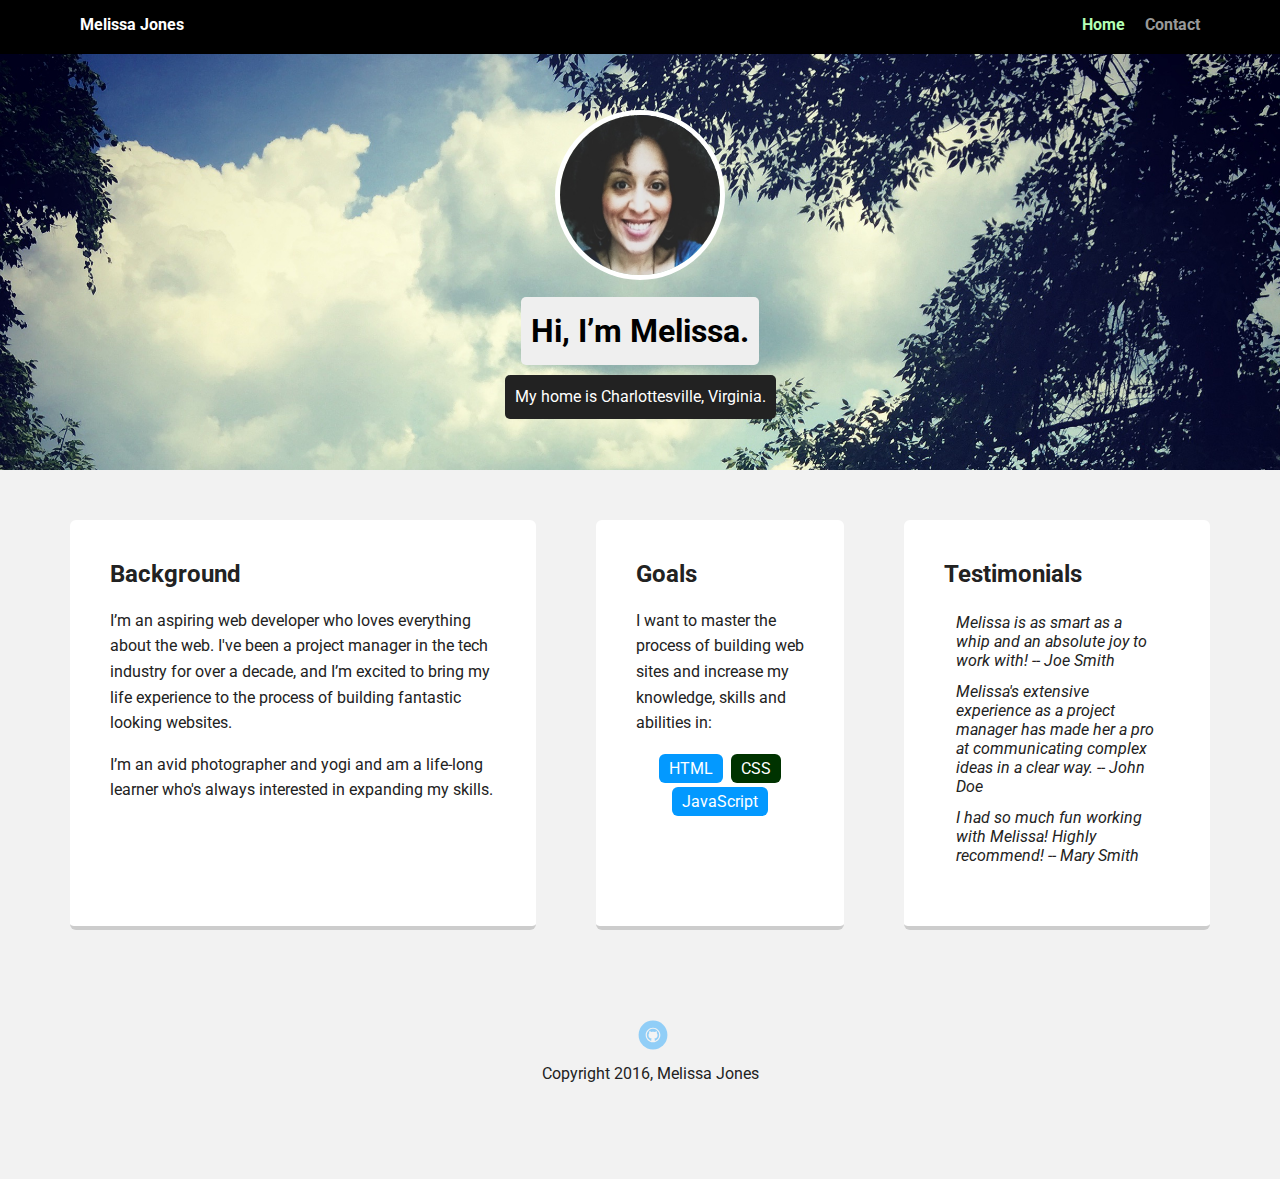
<file: index.html>
<!doctype html>
<html lang="en">
<head>
  <meta charset="utf-8">
  <title>Melissa Jones's Profile</title>
  <meta name="viewport" content="width=device-width, initial-scale=1.0">
  <link rel="stylesheet" href="styles.css">
  <link href="https://fonts.googleapis.com/css?family=Muli%7CRoboto:400,300,500,700,900" rel="stylesheet"></head>
  <body>

    <div class="main-nav">
        <ul class="nav">
          <li class="name">Melissa Jones</li>
          <li><a href="index.html" class="current">Home</a></li>
          <li><a href="contact.html">Contact</a></li>
        </ul>
    </div>

    <header>
      <img src="images/me.png" alt="Photo of Melissa Jones" class="profile-image">
      <h1 class="tag name">Hi, I’m Melissa.</h1>
      <p class="tag location">My home is Charlottesville, Virginia.</p>
    </header>

    <main class="flex">
      <div class="card">
        <h2>Background</h2>
        <p>I’m an aspiring web developer who loves everything about the web. I've been a project manager in the tech industry for over a decade, and I’m excited to bring my life experience to the process of building fantastic looking websites.</p>
        <p>I’m an avid photographer and yogi and am a life-long learner who's always interested in expanding my skills.</p>
      </div> 

      <div class="card">
        <h2>Goals</h2>
        <p>I want to master the process of building web sites and increase my knowledge, skills and abilities in:</p>
        <ul class="skills">
          <li>HTML</li>
          <li>CSS</li>
          <li>JavaScript</li>
        </ul>
      </div> 

         <div class="card">
        <h2>Testimonials</h2>
        <ul class="testimonial">
          <li>Melissa is as smart as a whip and an absolute joy to work with! -- Joe Smith</li>
          <li>Melissa's extensive experience as a project manager has made her a pro at communicating complex ideas in a clear way. -- John Doe</li>
          <li>I had so much fun working with Melissa! Highly recommend! -- Mary Smith</li>
        </ul>
      </div> 

    </main>
    <footer>
      <ul>
        <li><a href="http://github.com/melissajones" class="social github">Github</a></li>
      </ul>
      <p class="copyright">Copyright 2016, Melissa Jones</p>
    </footer>
  </body>
  </html>
</file>
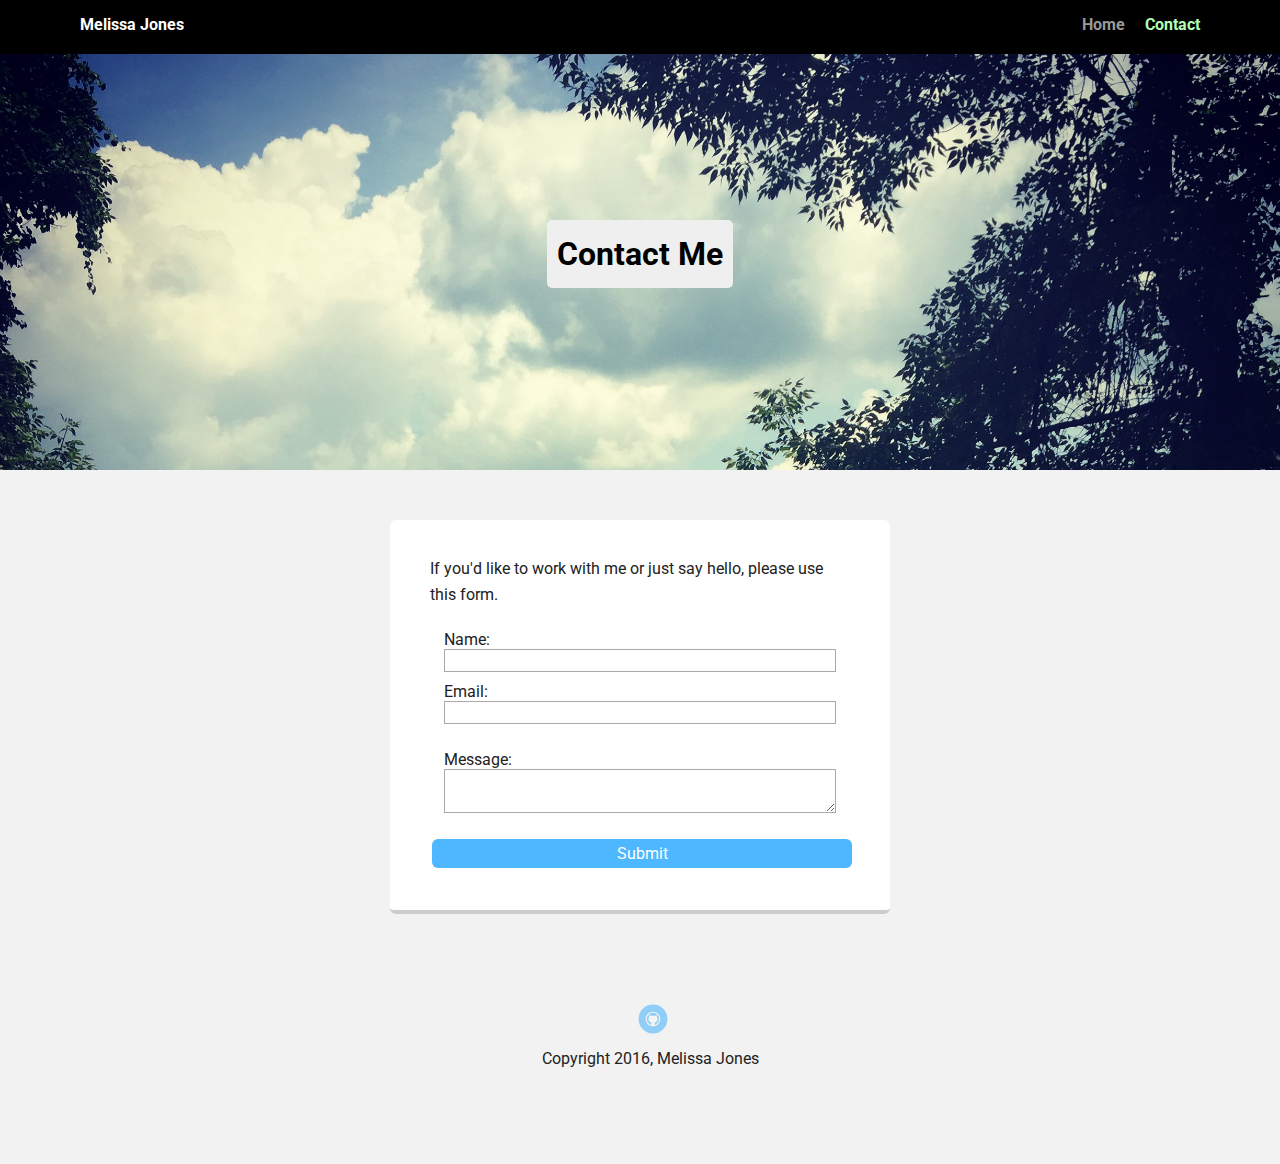
<file: contact.html>
<!doctype html>
<html lang="en">
<head>
  <meta charset="utf-8">
  <title>Melissa Jones's Profile | Contact</title>
  <meta name="viewport" content="width=device-width, initial-scale=1.0">
  <link rel="stylesheet" href="styles.css">
  <link href="https://fonts.googleapis.com/css?family=Muli%7CRoboto:400,300,500,700,900" rel="stylesheet"></head>
  <body>

    <div class="main-nav">
        <ul class="nav">
          <li class="name">Melissa Jones</li>
          <li><a href="index.html">Home</a></li>
          <li><a href="contact.html" class="current">Contact</a></li>
        </ul>
    </div>

    <header>
      <h1 class="tag title">Contact Me</h1>
 
    </header>

    <main class="flex">
      <div class="card">
        <p>If you'd like to work with me or just say hello, please use this form.</p>
        <form action="index.html" method="post">
          <fieldset>
            <legend><span class="number">1</span> Your basic info</legend>
            <label for="name">Name:</label>
            <input type="text" id="name" name="user_name">
            <label for="mail">Email:</label>
            <input type="email" id="mail" name="user_email">
          </fieldset>
          <fieldset>
            <legend><span class="number">2</span> Your message</legend>
            <label for="message">Message:</label>
            <textarea id="message" name="user_message"></textarea>
          </fieldset>
          <button type="submit">Submit</button>
        </form>
      </div> 

    </main>
    <footer>
      <ul>
        <li><a href="http://github.com/melissajones" class="social github">Github</a></li>
      </ul>
      <p class="copyright">Copyright 2016, Melissa Jones</p>
    </footer>
  </body>
  </html>
</file>
<file: styles.css>
/* Global Layout Set-up */
* { 
  box-sizing: border-box;
}
  
body {
  margin: 0;
  padding: 0;
  text-align: center;
  font-family: 'Roboto', sans-serif;
  color: #222;
  background: #f2f2f2;
}
/* Link Styles */

a {
  text-decoration: none;
  color: #999;
}
a.current{
  color: #b3ffb3;
}
a:hover {
  color: #6633ff;
}


/* Section Styles */

.main-nav {
  width: 100%;
  background: black;
  min-height: 30px;
  padding: 10px;
  position: fixed;
  text-align: center;
}
.nav {
  display: flex;
  justify-content: space-around;
  font-weight: 700;
  list-style-type: none;
  margin: 0 auto;
  padding: 0;
}

.nav .name {
    display: block;
    margin-right: auto;
    color: white;
}
.nav li {
  padding: 5px 10px 10px 10px;
}
.nav a {
  transition: all .5s;
}
.nav a:hover {
  color: white
}

header {
  text-align: center;
  background: url('images/augusta.jpg') no-repeat top center ;
  background-size: cover;
  overflow: hidden;
  padding-top: 60px;
}
header {
  line-height: 1.5;
}
header .profile-image {
  margin-top: 50px;
  width: 170px;
  height: 170px;
  border-radius: 50%;
  border: 5px solid white;
  transition: all .5s;
}
header .profile-image:hover {
  transform: scale(1.2) rotate(360deg);
}
.tag {
  background-color: #efefef;
  color: black;
  padding: 10px;
  border-radius: 5px;
  display: table;
  margin: 10px auto;
} 
.location {
  background-color: #222;
  color: white;
}
.title {
    margin: 160px auto;
}
.card {
  margin: 30px;
  padding: 20px 40px 40px;
  max-width: 500px;
  text-align: left;
  background: #fff;
  border-bottom: 4px solid #ccc;
  border-radius: 6px;
  transition: all .5s;
}
.card:hover {
  border-color: #ff99ff;
}

ul.skills {
  padding: 0;
  text-align: center;
}

.skills li {
  border-radius: 6px;
  display: inline-block;
  background: #003300;
  color: white;
  padding: 5px 10px;
  margin: 2px;
}

.skills li:nth-child(odd) {
  background: #0399ff;
}

ul.testimonial {
  padding: 0;
  text-align: left;
}

.testimonial li {
  border-radius: 6px;
  list-style-type: none;
  font-style: italic;
  padding: 5px 10px;
  margin: 2px;
}

button, input, select, textarea {
  font-family: inherit;
  font-size: 100%;
  width: 100%;
}

input, textarea{
  margin-bottom: 10px;
  border: solid darkgrey;
  border-width: thin;
}

fieldset {
  border: none;
}

legend {
  width: 1px;
  height: 1px;
  overflow: hidden;
}

button{
  display: block;
  border-radius: 6px;
  border: none;
  background: #0399ff;
  color: white;
  padding: 5px 10px;
  margin: 2px;
  opacity: .7;
  transition: all .5s;
}

button:hover{
  /*background: #005b99*/
  opacity: 1;
}

footer {
  width: 100%;
  min-height: 30px;
  padding: 20px 0 40px 20px;
}

footer .copyright {
  top: -8px;
  font-size: .75em;
}

footer ul {
  list-style-type: none;
  margin: 0;
  padding: 0;
}

footer ul li {
  display: inline-block;
}

a.social {
  display: inline-block;
  text-indent: -9999px;
  margin-left: 5px;
  width: 30px;
  height: 30px;
  background-size: 30px 30px;
  opacity: .4;
  transition: all .5s;
}
a.twitter {
  background-image: url(images/twitter.svg);
}
a.linkedin {
  background-image: url(images/linkedin.svg);
}
a.github {
  background-image: url(images/github.svg);
}
a.social:hover {
  opacity: 1;
}
.clearfix {
  clear: both;
}

/* Styles for larger screens */
@media screen and (min-width: 720px) {
  
  .flex {
      display: -ms-flexbox;      /* TWEENER - IE 10 */
      display: flex; 
      max-width: 1200px;
      -ms-flex-pack: distribute;
      justify-content: space-around;
      margin: 0 auto;
  }

  header {
    min-height: 470px;
  }

  .nav {
    max-width: 1200px;
    padding: 0 30px;
  }


  main {
    padding-top: 20px;
  }

  main p {
    line-height: 1.6em;
  }

  footer {
    font-size: 1.3em;
    max-width: 1200px;
    margin: 40px auto;
  }

}
</file>
